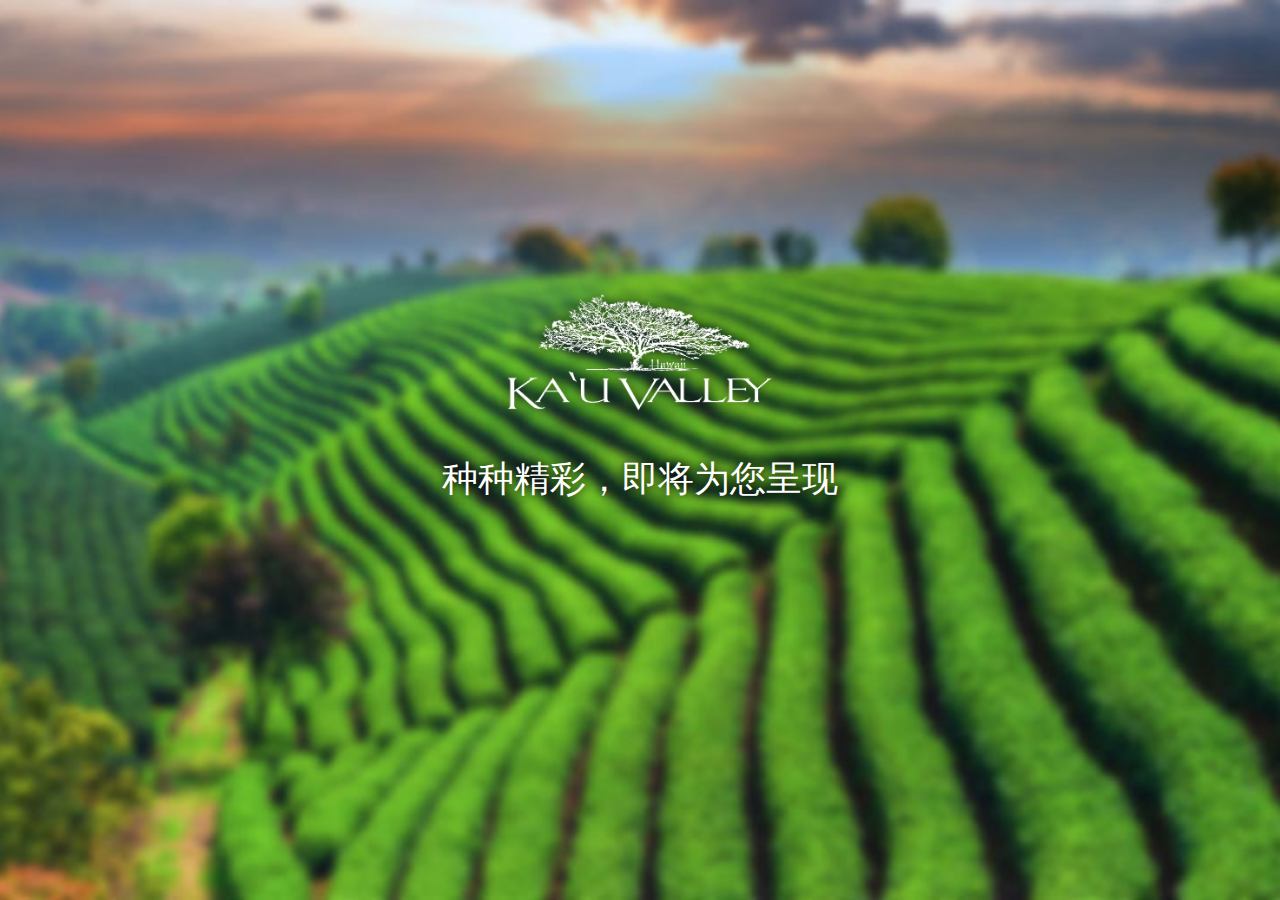
<file: docs/index.html>
<!DOCTYPE html>
<html lang="en" ng-app="kauValley">

<head>
    <meta charset="utf-8" />
    <title>卡乌山谷 ∙ KA`U VALLEY</title>
    <link rel="shortcut icon" href="favicons/favicon.ico" type="image/x-icon">
    <link rel="icon" type="image/png" sizes="16x16" href="favicons/favicon-16x16.png">
    <link rel="icon" type="image/png" sizes="32x32" href="favicons/favicon-32x32.png">
    <link rel="icon" type="image/png" sizes="96x96" href="favicons/favicon-96x96.png">
    <link rel="stylesheet" href="stylesheets/bootstrap.min.css">
    <link rel="stylesheet" href="stylesheets/animate.min.css">
    <link rel="stylesheet" href="stylesheets/font-awesome.min.css">
    <link rel="stylesheet" href="stylesheets/style.css">
    <!-- HTML5 Shim and Respond.js IE8 support of HTML5 elements and media queries -->
    <!-- WARNING: Respond.js doesn't work if you view the page via file:// -->
    <!--[if lt IE 9]>
    <script src="https://oss.maxcdn.com/libs/html5shiv/3.7.0/html5shiv.js"></script>
    <script src="https://oss.maxcdn.com/libs/respond.js/1.4.2/respond.min.js"></script>
    <![endif]-->
    <meta http-equiv="X-UA-Compatible" content="IE=edge" />
    <meta name="viewport" content="width=device-width, initial-scale=1, maximum-scale=1, user-scalable=no">
</head>

<style>
:root:before {
  content: url(images/0.jpg)
           url(images/KauValley-Logo-white.png)
  visibility: hidden;
  position: absolute;
  left: -999em;
}
</style>

<body class="animated fadeIn" style="animation-delay:.5s;overflow:hidden;" ng-controller="kauValleyController">
    <div style="position:fixed;height:100vh;width:100%;background-color:white;background-image: url('images/0white.jpg');background-size: cover;background-position: center top;z-index:100;transition-duration:2s;">
        <div class="animated fadeIn" style="animation-duration:1s;padding-top:15px;margin-top:30vh;height:150px;display:inline-block;width:100%;text-align:center;transition-duration:2s;">
            <img class="img-responsive" style="height:100%;margin:auto;" src='images/KauValley-Logo-white.png' draggable="false">
        </div>
        <div class="animated fadeIn" style="animation-duration:1s;padding-top:15px;height:150px;display:inline-block;width:100%;text-align:center;transition-duration:2s;">
            <h1 class="center" style="color:white;text-shadow: 0 0 10px black;">种种精彩，即将为您呈现</h1>
        </div>
    </div>

    <script src="javascripts/jquery-3.1.0.min.js"></script>
    <script src="javascripts/bootstrap.min.js"></script>
    <script>
        window.onload = function(){
            setTimeout(function(){
                $('body > div').css('background-image','url("images/0.jpg")');
            },500);
        };
    </script>
</body>

</html>
</file>
<file: docs/stylesheets/style.css>
@font-face {
    font-family: 'Cormorant Infant';
    font-style: normal;
    font-weight: 400;
    src: local('Cormorant Infant'), local('CormorantInfant-Regular'), url(../fonts/Cormorant-Infant.woff) format('woff');
}
@font-face {
  font-family: 'Roboto Condensed';
  font-style: normal;
  font-weight: 400;
  src: local('Roboto Condensed'), local('RobotoCondensed-Regular'), url(../fonts/Roboto-Condensed.woff) format('woff');
}
* {
    font-family: 'Roboto Condensed','Hiragino Sans GB','Microsoft YaHei', sans-serif;
}
p,
table {
    font-family: 'Cormorant Infant','Hiragino Sans GB','Microsoft YaHei', serif;
    line-height:170%
}
img{
    -webkit-user-select: none;
    -moz-user-select: none;
    -ms-user-select: none;
    -o-user-select: none;
    user-select: none; 
}
h1 {
    font-style: bold;
    text-transform: capitalize;
    margin-top: 20px;
}
p {
    font-size: 15px;
    text-indent: 30px;
    margin-top: 20px;
}
a{
    text-decoration: none !important;
}
.btn{
    margin-top: 20px;
}
.navbar {
    border-bottom: 2px solid #7C6A55;
    margin-bottom: 0;
    background-color: rgba(248,248,248,.95);
}

li.dropdown>ul.dropdown-menu {
    background-color: rgba(248,248,248,.95);
    border-width: 2px;
    border-style: hidden outset outset outset;
    border-color: #DEC29A;
    border-radius: 0;
    animation-duration: .5s;
    -webkit-animation-duration: .5s;
}

.navbar {
    position: fixed;
    top:0;
    left:0;
    right:0;
    z-index:5;
    box-shadow: 0 6px 12px rgba(0, 0, 0, .175);
    border-radius: 0;
}

.navbar .navbar-nav,
.navbar .navbar-brand {
    display: inline-block;
    vertical-align: top;
    float: none;
}
.navbar .navbar-collapse,
.navbar .navbar-brand {
    width: 100%;
    text-align: center;
    font-variant: small-caps;
}
.navbar-brand {
    height: 150px;
    display: inline-block;
    padding-top: 15px;
    padding-bottom: 0;
    transition-duration: 1s;
}

.navbar-brand.sm{
    height: 90px;
}

.navbar + .container-fluid {
    padding-top: 200px;
}

.navbar-brand img {
    height: 100%;
}
.navbar a {
    font-size: 18px;
    color: #7C6A55 !important;
    background-color: transparent !important;
}
.navbar a:hover {
    color: #DEC29A !important;
    background-color: transparent !important;
}

.navbar-index{
    box-shadow: none;
    border: none;
    background-color: transparent !important;
    transition-duration: 1s;
}
.navbar-index a {
    color: white !important;
    text-shadow: 0 0 12px rgba(0, 0, 0, 1);
}

.navbar-index li.dropdown>ul.dropdown-menu {
    background-color: rgba(255, 255, 255, .1);
    border-style: outset;
}
@media (max-width: 768px){
    li.dropdown>ul.dropdown-menu a{
        text-align: center;
        margin-left:-10px;
    }
    .carousel-caption h3{
        font-size: 15px;
        margin-top: 0;
        margin-bottom: 0;
        text-shadow: 0 0 10px black;
    }
    .carousel-caption p{
        font-size: 12px;
        margin-top: 0;
        margin-bottom: 0;
        text-shadow: 0 0 10px black;
    }
    a.carousel-control,
    a.carousel-control>span.glyphicon{
        opacity: .8;
    }
    .carousel-indicators{
        transform: scale(.5,.5);
    }
}
hr {
    border: 0;
    height: 1px;
    background: #7C6A55;
    background-image: -webkit-linear-gradient(left, #FFF, #DEC29A, #FFF);
    background-image: -o-linear-gradient(left, #FFF, #DEC29A, #FFF);
}
.center {
    text-align: center;
    float: none;
}
.btn {
    min-width: 100px;
    border-radius: 0;
    border-color: #DEC29A;
}
body {
    animation-duration: 2s;
    -webkit-animation-duration: 2s;
}
body > .container-fluid > .row,
footer > .container-fluid > .row {
    padding-bottom: 20px;
    overflow: hidden;
}
.carousel-control {
    transition-duration: 0.5s;
    -webkit-transition-duration: 0.5s;
}
.carousel span.glyphicon {
    opacity: 0;
    -ms-filter: "progid:DXImageTransform.Microsoft.Alpha(Opacity=0)";
    -webkit-transition-duration: 0.5s;
    transition-duration: 0.5s;
}
.carousel:hover span.glyphicon {
    opacity: 1;
    -ms-filter: "progid:DXImageTransform.Microsoft.Alpha(Opacity=100)";
}
.form-control {
    border-radius: 0;
    border-color: #DEC29A;
}
.form-control:focus {
    outline: none;
    box-shadow: none;
    border-color: #DEC29A;
}
footer {
    margin-top: 20px;
    background-color: lightgrey;
    color: grey;
}
footer a {
    color: #7C6A55;
    font-size: 18px;
}
footer a:hover {
    color: #DEC29A;
}
footer .copyright {
    font-size: 15px;
    color: lightgrey;
}
a.social-icon {
    font-size: 18px;
    padding: 5px;
}
.img-text div {
    text-align: center;
}
.img-text {
    -webkit-transition-duration: .5s;
    transition-duration: .5s;
}
.img-text p,
.img-text h1,
.img-text .btn {
    color: white;
    text-shadow: 0 0 10px black;
}
.img-text .btn {
    background-color: transparent;
}
.img-text:hover div {
    opacity: 1;
    -ms-filter: "progid:DXImageTransform.Microsoft.Alpha(Opacity=100)";
}
.img-text:hover {
    opacity: 0.9;
    -ms-filter: "progid:DXImageTransform.Microsoft.Alpha(Opacity=90)";
}

@media (min-width: 768px) {
    .fence {
        margin: auto;
        max-width: 1000px;
    }
    .fence:hover > .fence-item {
        width: 25%;
    }
    .fence-item {
        min-width: 200px;
    }
    .fence:hover > .fence-item:hover {
        width: 50%;
    }
    .fence-item div {
        -webkit-transition: .5s linear .5s;
        transition: .5s linear .5s;
    }
    .img-text div {
        opacity: 0;
        -ms-filter: "progid:DXImageTransform.Microsoft.Alpha(Opacity=0)";
        -webkit-transition-duration: .5s;
        transition-duration: .5s;
    }
}
@media (max-width: 768px) {
    h1,
    h2,
    h3,
    h4,
    h5,
    ul,
    p,
    form {
        padding-right: 10px;
        padding-left: 10px;
        margin-right: auto;
        margin-left: auto;
    }
}

.table>tbody>tr>td{
    border-top: none;
}

.progress {
  position: relative;
  height: 2px;
  display: block;
  width: 100%;
  background-color: #DEC29A;
  border-radius: 0;
  margin: 0.5rem 0 1rem 0;
  overflow: hidden;
}

.progress .indeterminate {
  background-color: #7C6A55;
}

.progress .indeterminate:before {
  content: '';
  position: absolute;
  background-color: inherit;
  top: 0;
  left: 0;
  bottom: 0;
  will-change: left, right;
  -webkit-animation: indeterminate 10s cubic-bezier(0.65, 0.815, 0.735, 0.395) infinite;
          animation: indeterminate 10s cubic-bezier(0.65, 0.815, 0.735, 0.395) infinite;
}

.progress .indeterminate:after {
  content: '';
  position: absolute;
  background-color: inherit;
  top: 0;
  left: 0;
  bottom: 0;
  will-change: left, right;
  -webkit-animation: indeterminate-short 10s cubic-bezier(0.165, 0.84, 0.44, 1) infinite;
          animation: indeterminate-short 10s cubic-bezier(0.165, 0.84, 0.44, 1) infinite;
  -webkit-animation-delay: 5s;
          animation-delay: 5s;
}

@-webkit-keyframes indeterminate {
  0% {
    left: -35%;
    right: 100%;
  }
  60% {
    left: 100%;
    right: -90%;
  }
  100% {
    left: 100%;
    right: -90%;
  }
}

@keyframes indeterminate {
  0% {
    left: -35%;
    right: 100%;
  }
  60% {
    left: 100%;
    right: -90%;
  }
  100% {
    left: 100%;
    right: -90%;
  }
}

@-webkit-keyframes indeterminate-short {
  0% {
    left: -200%;
    right: 100%;
  }
  60% {
    left: 107%;
    right: -8%;
  }
  100% {
    left: 107%;
    right: -8%;
  }
}

@keyframes indeterminate-short {
  0% {
    left: -200%;
    right: 100%;
  }
  60% {
    left: 107%;
    right: -8%;
  }
  100% {
    left: 107%;
    right: -8%;
  }
}


.progress{
    animation-delay: 3s;
    -webkit-animation-delay: 3s;
}

.slide{
    margin: auto;
    max-width: 1000px;
}
.slide .slide-item{
    overflow: hidden;
    color: white;
    text-shadow: 0 0 10px black;
}
.slide .slide-item .btn {
    color: white;
    text-shadow: 0 0 10px black;
    box-shadow: 0 0 10px rgba(0, 0, 0, .5);
    background-color: transparent;
}
.slide .slide-item .btn:hover {
    background-color: rgba(255, 255, 255, .1);
}
.slide .slide-item .slide-up{
    z-index:2;
    top:0;
    transition-duration: 1s;
}
.slide .slide-item:hover .slide-up{
    top:-333px;
}
.slide .slide-item .slide-down{
    z-index:2;
    bottom:0;
    transition-duration: 1s;
}
.slide .slide-item:hover .slide-down{
    bottom:-333px;
}
.slide .slide-item .row{
    opacity: 0;
    transition-duration: 1s;
}
.slide .slide-item:hover .row{
    opacity: 1;
}

@media (max-width: 768px) {
    .slide .slide-item .row{
        opacity: 1;
    }
    .slide .slide-item .slide-up{
        visibility: hidden;
    }
    .slide .slide-item .slide-down{
        visibility: hidden;
    }
}

div.loading>div{
    padding-right: 0;
}

@media (min-width: 768px) {
    div.loading>div{
    padding-right: 30px;;
}
}

#kau-coffee,
#tea,
#orchard,
#news,
#next{ 
    display: block;
    position: relative;
    top: -140px;
    visibility: hidden;
}
@media (max-width: 768px) {
  #kau-coffee,
  #tea,
  #orchard,
  #news,
  #next { 
      top: -100px;
  }
}
#carousel-generic{
    display: block;
    position: relative;
    top: -160px;
    padding-top:160px;
    margin-bottom: -160px;
}
.carousel-control{
    margin-top:160px;
}

span.yearlist{
    background-color:white;
    z-index:2;
    font-size: 20px;
    padding-top:20px;
    padding-bottom:20px;
}
span.yearlist a{
    color:#7C6A55;
    cursor: pointer;
}
span.yearlist a:hover{
    color:#DEC29A;
}
span.yearlist:not(:first-child)::before {
    content: '∙';
}
.newsitemtop{
    height:50px;
    border-width: 2px 0 2px 2px;
    border-left-style: solid;
    -webkit-border-image: 
      -webkit-gradient(linear, 0 0, 0 100%, from(rgba(0, 0, 0, 0))), to(#7C6A55) 1 100%;
    -webkit-border-image: 
      -webkit-linear-gradient(rgba(0, 0, 0, 0),#7C6A55) 1 100%;
    -moz-border-image:
      -moz-linear-gradient(rgba(0, 0, 0, 0),#7C6A55) 1 100%;    
    -o-border-image:
      -o-linear-gradient(rgba(0, 0, 0, 0),#7C6A55) 1 100%;
    border-image:
      linear-gradient(to bottom, rgba(0, 0, 0, 0), #7C6A55) 1 100%;
}
.newsitembottom{
    height:50px;
    border-width: 2px 0 2px 2px;
    border-left-style: solid;
    -webkit-border-image: 
      -webkit-gradient(linear, 0 0, 0 100%, from(#7C6A55), to(rgba(0, 0, 0, 0))) 1 100%;
    -webkit-border-image: 
      -webkit-linear-gradient(#7C6A55, rgba(0, 0, 0, 0)) 1 100%;
    -moz-border-image:
      -moz-linear-gradient(#7C6A55, rgba(0, 0, 0, 0)) 1 100%;    
    -o-border-image:
      -o-linear-gradient(#7C6A55, rgba(0, 0, 0, 0)) 1 100%;
    border-image:
      linear-gradient(to bottom, #7C6A55, rgba(0, 0, 0, 0)) 1 100%;
}
.newsitem{
    position: relative;
    border-left: 2px solid #7C6A55;
    background-color: white;
}
.newsbullet{
    position: absolute;
    font-size:12px;
    left:-6px;
    top:13px;
    height:39px;
}
.newsitem:hover .newstime,
.newsitem:hover .newstitle,
.newsitem:hover .newsbullet{
    color:#DEC29A;
}
.newstime,
.newstitle,
.newsbullet{
    color:#7C6A55;
}
@media (max-width: 768px) {
    div.newstime{
        text-align: left;
    }
}

.leader-card{
    overflow:hidden;
    padding-top:20px;
    padding-bottom:20px;
}
.leader-detail{
    max-height:0;
    opacity: 0;
    transition-duration: 2s;
}
.leader-detail p{
    padding-top:20px;
    padding-bottom:20px;
}
.leader-card:hover{
    padding-top:19px;
    border-right: 1px solid #7C6A55;
    border-bottom: 1px solid #7C6A55;
    border-left: 1px solid #DEC29A;
    border-top: 1px solid #DEC29A;
}
.leader-card:hover .leader-detail{
    max-height:500px;
    opacity: 1;
}

@media (max-width: 768px) {
    .leader-detail{
        opacity: 1;
        max-height:500px;
    }
    .leader-card:hover{
        border: none;
    }
}
.sponsored-card{
    padding-top:20px;
    padding-bottom:20px;
}
@keyframes arrow
{
0% {opacity:0}
40% {opacity:.8}
80% {opacity:0}
100% {opacity:0}
}

@-webkit-keyframes arrow
{
0% {opacity:0}
40% {opacity:.8}
80% {opacity:0}
100% {opacity:0}
}
.agriculture p,
.agriculture h1,
.agriculture h4,
.agriculture h5,
.agriculture a{
    color: white;
    text-shadow: 0 0 10px black;
}
.agriculture > div.row{
    padding-top:20vh;
  position: relative;
}

.agriculture > div.areaimage-lg,
.agriculture > div.areaimage-sm{
    padding-top:0;
    padding-bottom:0;
    background-color: #8bc63e;
}
.agriculture > div.areaimage-lg > img{
    height: 100%;
    width: 100%;
}
.agriculture > div.areaimage-lg > h5,
.agriculture > div.areaimage-sm > h5{
  text-shadow: 0 0 4px black;
  -webkit-text-shadow: 0 0 4px black;
  cursor: default;
}
.agriculture > div.areaimage-lg > h4,
.agriculture > div.areaimage-sm > h4{
  text-shadow: 0 0 4px black;
  -webkit-text-shadow: 0 0 4px black;
  transition-duration: .5s;
}
.agriculture > div.areaimage-lg > h4:hover,
.agriculture > div.areaimage-sm > h4:hover{
  transform: scale(2, 2);
  -ms-transform: scale(2, 2);
  -webkit-transform: scale(2, 2);
  text-shadow: 0 0 10px black;
  -webkit-text-shadow: 0 0 10px black;
}
.backcover{
  position:absolute;
  top:0;
  left:0;
  height:100%;
  width:100%;
  opacity: .3;
  background-color:black;
  transition-duration: 2s;
}
.backcover:hover{
  opacity: 0;
}
#top-link-block.affix-top {
    position: absolute;
    bottom: -80px;
    right: 10px;
}
#top-link-block.affix {
    position: fixed;
    bottom: 20px;
    right: 10px;
}

.flexslider-container .flex-viewport ul{
    background-color:#222;
}

#carousel-generic p{
    text-indent: 0;
}

div.row.flex-slider-row{
    margin-left:auto;
    margin-right:auto;
    padding-left:0;
    padding-right:0;
    margin-top:20px;
    margin-bottom:20px;
    padding:0;
    box-shadow: 0 0 30px rgba(0, 0, 0, .5);
    background-color: rgba(0, 0, 0, .5);
}
.flexslider{
    background-color: transparent;
}
</file>
